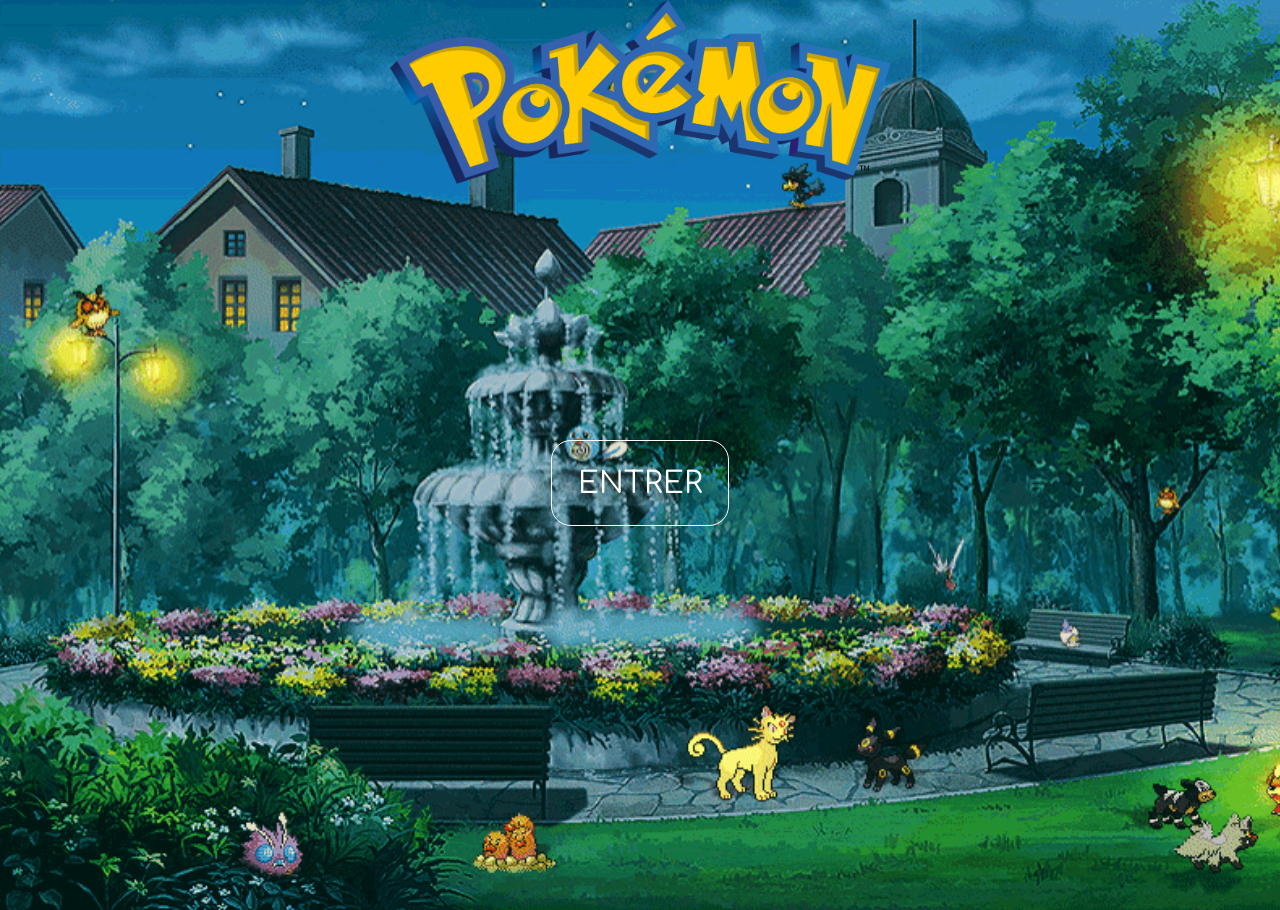
<file: index.html>
<!DOCTYPE html>
<html lang="fr">

<head>
    <meta charset="UTF-8">
    <meta http-equiv="X-UA-Compatible" content="IE=edge">
    <meta name="viewport" content="width=device-width, initial-scale=1.0">
    <title>Pokedex</title>
    <link rel="icon" type="image/logo" href="https://assets.pokemon.com/static2/_ui/img/favicon.ico">
    <link rel="stylesheet" href="assets/css/accueil.css" />

</head>

<body>
    <div class="logo">
        <img src="assets/img/pokemonlogo.png" alt="logo pokémon">
    </div>

    <div class="linkEnter">
        <a href="pokedex.html">ENTRER</a>
    </div>
</body>

</html>
</file>
<file: assets/css/accueil.css>
/* Général */
@import url('https://fonts.googleapis.com/css2?family=PT+Serif:wght@700&display=swap');
@import url('https://fonts.googleapis.com/css2?family=Comfortaa:wght@300;400;500;600;700&family=PT+Serif:wght@700&display=swap');

*{
    margin: 0;
    padding:0;
    box-sizing: border-box;
    font-family: Comfortaa;
}

body{
    overflow-y: hidden;
    background-image: url("../img/Landscape.gif");
    background-size: cover;
    background-repeat: no-repeat;
}

a{
    text-decoration: none;
    color: white;
    font-size: 30px;
    border: 1px solid #fff;
    padding: 2%;
    border-radius: 20px;
}

/* Fin Général */

/* Main */
.logo{
    /* background-color: var(--main-darkgrey); */
    display: flex;
    justify-content: center;
}

.logo img{
    width: 500px;
}

.linkEnter{
    display: flex;
    justify-content: center;
    margin: 20% 0 30% 0;
}

a:hover{
    background-color: #00000094;
}


@media screen and (max-width: 414px){
    .logo img {
        width: 360px;
    }
}
</file>
